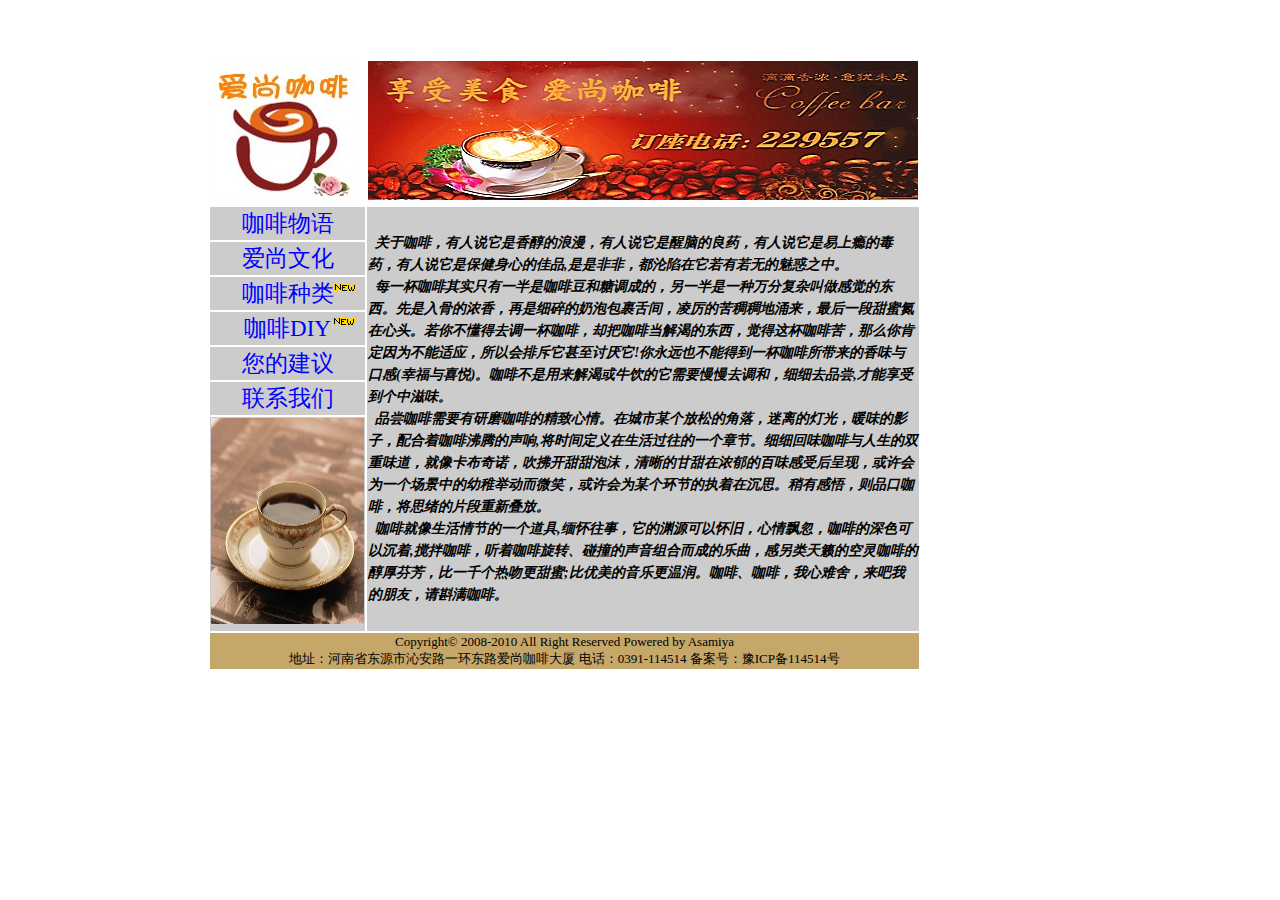
<file: text3/html/index.html>
<!doctype html>
<html>
<head>
<meta charset="utf-8">
<title>COFFEE</title>
<link href="../css/1.css" rel="stylesheet" type="text/css">
</head>

<body>
<table width="710" height="496" border="0"class="table">
  <tbody>
    <tr>
      <td width="148" height="141"><img src="../images/logo-3.jpg" width="148" height="139" alt=""/></td>
      <td width="552"><img src="../images/banner2-1.jpg" width="550" height="139" alt=""/></td>
    </tr>
    <tr>
      <td class="m main_left_title"><a href="../html/index.html">咖啡物语</a></td>
      <td rowspan="7" class="text1">&nbsp;&nbsp;关于咖啡，有人说它是香醇的浪漫，有人说它是醒脑的良药，有人说它是易上瘾的毒药，有人说它是保健身心的佳品,是是非非，都沦陷在它若有若无的魅惑之中。<br>
        &nbsp;&nbsp;每一杯咖啡其实只有一半是咖啡豆和糖调成的，另一半是一种万分复杂叫做感觉的东西。先是入骨的浓香，再是细碎的奶泡包裹舌间，凌厉的苦稠稠地涌来，最后一段甜蜜氮在心头。若你不懂得去调一杯咖啡，却把咖啡当解渴的东西，觉得这杯咖啡苦，那么你肯定因为不能适应，所以会排斥它甚至讨厌它!你永远也不能得到一杯咖啡所带来的香味与口感(幸福与喜悦)。咖啡不是用来解渴或牛饮的它需要慢慢去调和，细细去品尝,才能享受到个中滋味。<br>
        &nbsp;&nbsp;品尝咖啡需要有研磨咖啡的精致心情。在城市某个放松的角落，迷离的灯光，暖味的影子，配合着咖啡沸腾的声响,将时间定义在生活过往的一个章节。细细回味咖啡与人生的双重味道，就像卡布奇诺，吹拂开甜甜泡沫，清晰的甘甜在浓郁的百味感受后呈现，或许会为一个场景中的幼稚举动而微笑，或许会为某个环节的执着在沉思。稍有感悟，则品口咖啡，将思绪的片段重新叠放。<br>
        &nbsp;&nbsp;咖啡就像生活情节的一个道具,缅怀往事，它的渊源可以怀旧，心情飘忽，咖啡的深色可以沉着,搅拌咖啡，听着咖啡旋转、碰撞的声音组合而成的乐曲，感另类天籁的空灵咖啡的醇厚芬芳，比一千个热吻更甜蜜;比优美的音乐更温润。咖啡、咖啡，我心难舍，来吧我的朋友，请斟满咖啡。</td>
    </tr>
    <tr>
      <td class="main_left_title"><a href="aswh.html">爱尚文化</a></td>
    </tr>
    <tr>
      <td class="main_left_title"><a href="kfzl.html">咖啡种类</a><div class="new2"><img src="../images/new2.gif" width="28" height="11" alt=""/></div></td>
    </tr>
    <tr>
      <td class="main_left_title"><a href="kfdiy.html">咖啡DIY</a><div class="new1"><img src="../images/new2.gif" width="28" height="11" alt=""/></div></td>
    </tr>
    <tr>
      <td class="main_left_title"><a href="mailto:asamiya_shiina@outlook.com">您的建议</a></td>
    </tr>
    <tr>
      <td class="main_left_title"><a href= "lxwm.html">联系我们</a></td>
    </tr>
    <tr>
      <td class="main_left_title"><img src="../images/kfzb3-1.jpg" width="153" height="206" alt=""/></td>
    </tr>
    <tr>
      <td colspan="2" class="bottom" >Copyright&copy; 2008-2010 All Right Reserved Powered by Asamiya<br>
      地址：河南省东源市沁安路一环东路爱尚咖啡大厦 电话：0391-114514 备案号：豫ICP备114514号</td>
    </tr>
  </tbody>
</table>
</body>
</html>
</file>
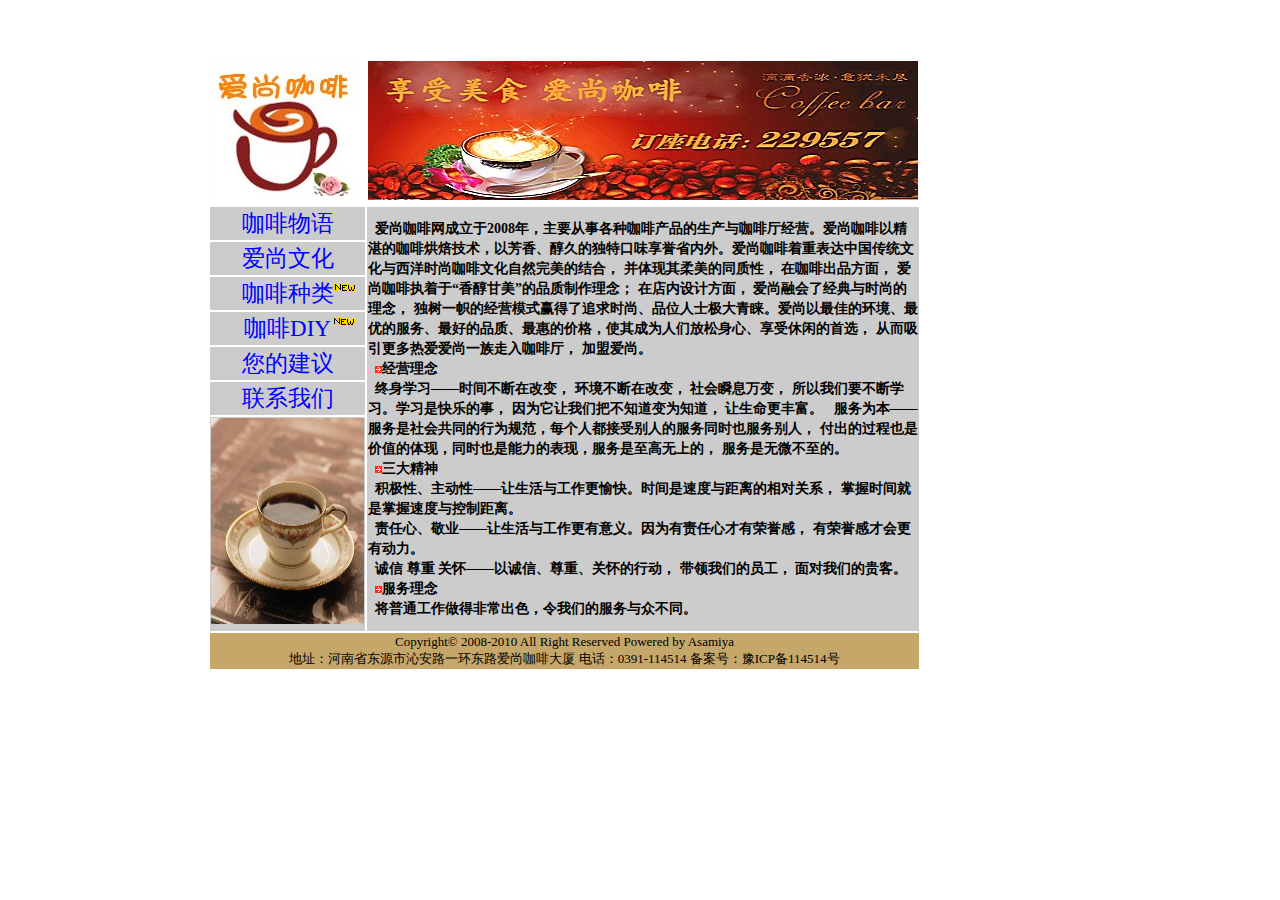
<file: text3/html/aswh.html>
<!doctype html>
<html>
<head>
<meta charset="utf-8">
<title>爱尚文化</title>
<link href="../css/1.css" rel="stylesheet" type="text/css">
</head>
<body>
<table width="710" height="496" border="0"class="table">
  <tbody>
    <tr>
      <td width="148" height="141"><img src="../images/logo-3.jpg" width="148" height="139" alt=""/></td>
      <td width="552"><img src="../images/banner2-1.jpg" width="550" height="139" alt=""/></td>
    </tr>
    <tr>
      <td class="m main_left_title"><a href="../html/index.html">咖啡物语</a></td>
      <td rowspan="7" class="aswhtext">&nbsp;&nbsp;爱尚咖啡网成立于2008年，主要从事各种咖啡产品的生产与咖啡厅经营。爱尚咖啡以精湛的咖啡烘焙技术，以芳香、醇久的独特口味享誉省内外。爱尚咖啡着重表达中国传统文化与西洋时尚咖啡文化自然完美的结合， 并体现其柔美的同质性， 在咖啡出品方面， 爱尚咖啡执着于“香醇甘美”的品质制作理念； 在店内设计方面， 爱尚融会了经典与时尚的理念， 独树一帜的经营模式赢得了追求时尚、品位人士极大青睐。爱尚以最佳的环境、最优的服务、最好的品质、最惠的价格，使其成为人们放松身心、享受休闲的首选， 从而吸引更多热爱爱尚一族走入咖啡厅， 加盟爱尚。<br>
	    &nbsp;&nbsp;<img src="../images/dot.gif" width="7" height="7" alt=""/>经营理念<br>
	&nbsp;&nbsp;终身学习——时间不断在改变， 环境不断在改变， 社会瞬息万变， 所以我们要不断学习。学习是快乐的事， 因为它让我们把不知道变为知道， 让生命更丰富。
	&nbsp;&nbsp;服务为本——服务是社会共同的行为规范，每个人都接受别人的服务同时也服务别人， 付出的过程也是价值的体现，同时也是能力的表现，服务是至高无上的， 服务是无微不至的。<br>
	&nbsp;&nbsp;<img src="../images/dot.gif" width="7" height="7" alt=""/>三大精神<br>
	&nbsp;&nbsp;积极性、主动性——让生活与工作更愉快。时间是速度与距离的相对关系， 掌握时间就是掌握速度与控制距离。<br>
	&nbsp;&nbsp;责任心、敬业——让生活与工作更有意义。因为有责任心才有荣誉感， 有荣誉感才会更有动力。<br>
	&nbsp;&nbsp;诚信 尊重 关怀——以诚信、尊重、关怀的行动， 带领我们的员工， 面对我们的贵客。<br>
	&nbsp;&nbsp;<img src="../images/dot.gif" width="7" height="7" alt=""/>服务理念<br>
	&nbsp;&nbsp;将普通工作做得非常出色，令我们的服务与众不同。<br></td>
    </tr>
    <tr>
      <td class="main_left_title"><a href="aswh.html">爱尚文化</a></td>
    </tr>
    <tr>
      <td class="main_left_title"><a href="kfzl.html">咖啡种类</a><div class="new2"><img src="../images/new2.gif" width="28" height="11" alt=""/></div></td>
    </tr>
    <tr>
      <td class="main_left_title"><a href="kfdiy.html">咖啡DIY</a><div class="new1"><img src="../images/new2.gif" width="28" height="11" alt=""/></div></td>
    </tr>
    <tr>
      <td class="main_left_title"><a href="mailto:asamiya_shiina@outlook.com">您的建议</a></td>
    </tr>
    <tr>
      <td class="main_left_title"><a href= "lxwm.html">联系我们</a></td>
    </tr>
    <tr>
      <td class="main_left_title"><img src="../images/kfzb3-1.jpg" width="153" height="206" alt=""/></td>
    </tr>
    <tr>
      <td colspan="2" class="bottom" >Copyright&copy; 2008-2010 All Right Reserved Powered by Asamiya<br>
      地址：河南省东源市沁安路一环东路爱尚咖啡大厦 电话：0391-114514 备案号：豫ICP备114514号</td>
    </tr>
  </tbody>
</table>

</body>
</html>
</file>
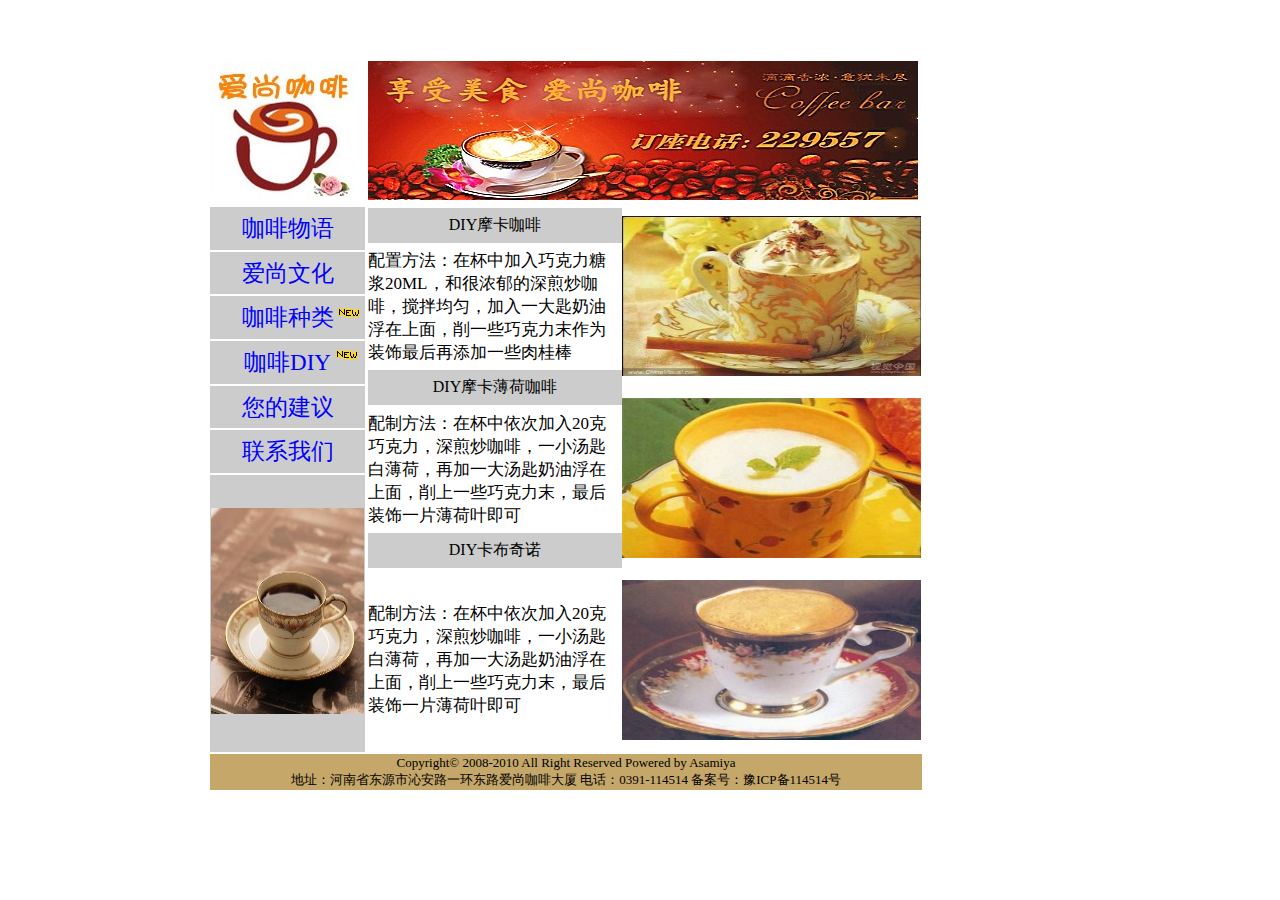
<file: text3/html/kfdiy.html>
<!doctype html>
<html>
<head>
<meta charset="utf-8">
<title>咖啡DIY</title>
<link href="../css/1.css" rel="stylesheet" type="text/css">
</head>

<body>
	<table width="710" height="496" border="0"class="table">
  <tbody>
    <tr>
      <td width="148" height="141"><img src="../images/logo-3.jpg" width="148" height="139" alt=""/></td>
      <td width="552"><img src="../images/banner2-1.jpg" width="550" height="139" alt=""/></td>
    </tr>
    <tr>
      <td class="m main_left_title"><a href="../html/index.html">咖啡物语</a></td>
      <td rowspan="7" >
		  <table width="553" height="543" border="0" cellpadding="0px" cellspacing="0px">
        <tbody>
          <tr>
            <td width="254" height="40" class="diytitle">DIY摩卡咖啡</td>
            <td width="299" rowspan="6">
				<img src="../images/diy1-1.jpg" width="299" height="160" alt=""/><br><br>
			  <img src="../images/diy2-2.jpg" width="299" height="160" alt=""/><br><br>
			  <img src="../images/diy3-3.jpg" width="299" height="160" alt=""/>
			  </td>
          </tr>
          <tr>
            <td class="diytext">配置方法：在杯中加入巧克力糖浆20ML，和很浓郁的深煎炒咖啡，搅拌均匀，加入一大匙奶油浮在上面，削一些巧克力末作为装饰最后再添加一些肉桂棒</td>
          </tr>
          <tr>
            <td class="diytitle">DIY摩卡薄荷咖啡</td>
            </tr>
          <tr>
            <td height="128" class="diytext">配制方法：在杯中依次加入20克巧克力，深煎炒咖啡，一小汤匙白薄荷，再加一大汤匙奶油浮在上面，削上一些巧克力末，最后装饰一片薄荷叶即可</td>
          </tr>
          <tr>
            <td height="77" class="diytitle">DIY卡布奇诺</td>
            </tr>
          <tr>
            <td height="183" class="diytext">配制方法：在杯中依次加入20克巧克力，深煎炒咖啡，一小汤匙白薄荷，再加一大汤匙奶油浮在上面，削上一些巧克力末，最后装饰一片薄荷叶即可</td>
          </tr>
        </tbody>
      </table>
		  
		  
		  
		  
	  </td>
    </tr>
    <tr>
      <td class="main_left_title"><a href="aswh.html">爱尚文化</a></td>
    </tr>
    <tr>
      <td class="main_left_title"><a href="kfzl.html">咖啡种类</a><div class="diynew1"><img src="../images/new2.gif" width="28" height="11" alt=""/></div></td>
    </tr>
    <tr>
      <td class="main_left_title"><a href="kfdiy.html">咖啡DIY</a><div class="diynew2"><img src="../images/new2.gif" width="28" height="11" alt=""/></div></td>
    </tr>
    <tr>
      <td class="main_left_title"><a href="mailto:asamiya_shiina@outlook.com">您的建议</a></td>
    </tr>
    <tr>
      <td class="main_left_title"><a href= "lxwm.html">联系我们</a></td>
    </tr>
    <tr>
      <td class="main_left_title"><img src="../images/kfzb3-1.jpg" width="153" height="206" alt=""/></td>
    </tr>
    <tr>
      <td colspan="2" class="bottom" >Copyright&copy; 2008-2010 All Right Reserved Powered by Asamiya<br>
      地址：河南省东源市沁安路一环东路爱尚咖啡大厦 电话：0391-114514 备案号：豫ICP备114514号</td>
    </tr>
  </tbody>
</table>
</body>
</html>
</file>
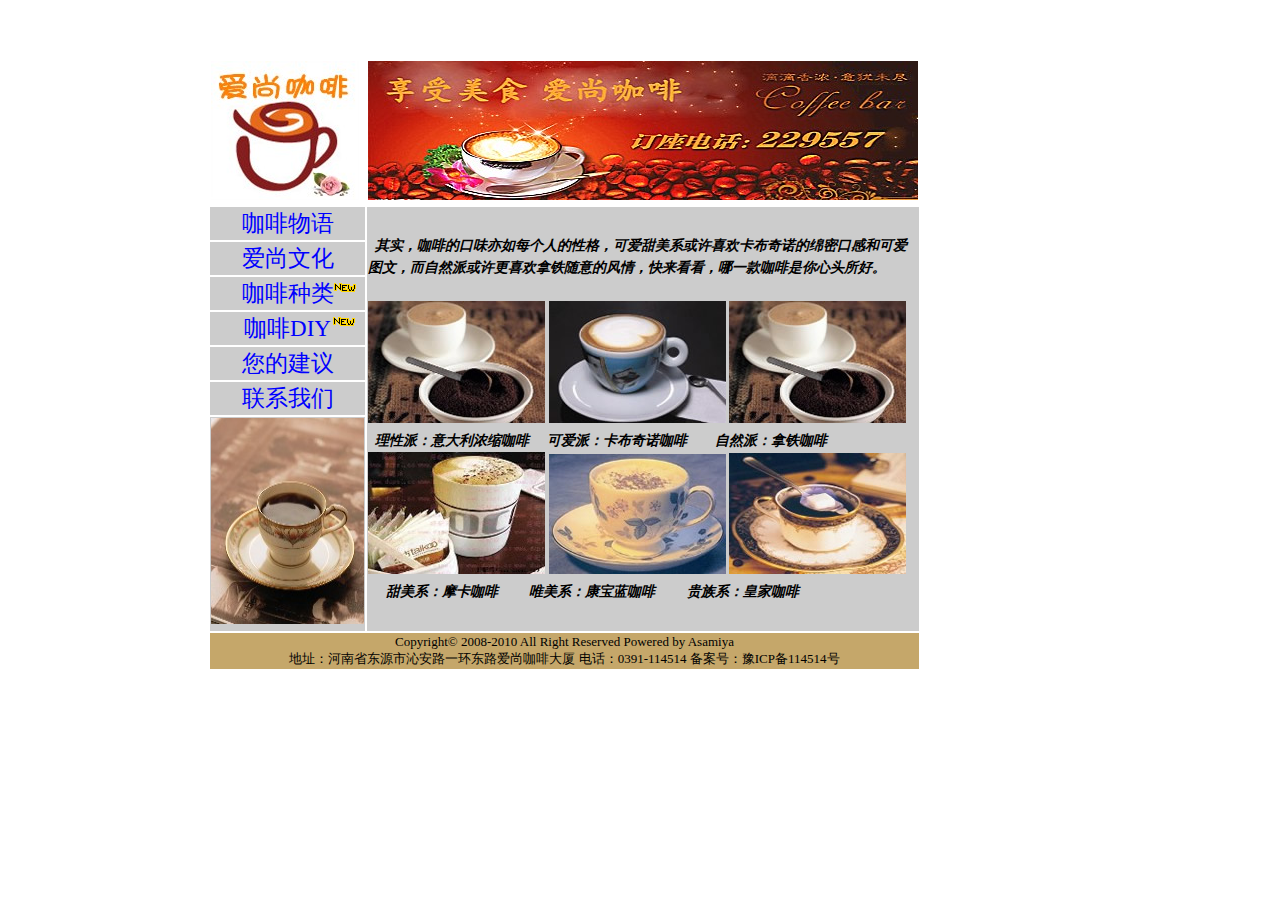
<file: text3/html/kfzl.html>
<!doctype html>
<html>
<head>
<meta charset="utf-8">
<title>咖啡种类</title>
<link href="../css/1.css" rel="stylesheet" type="text/css">
</head>

<body>
<table width="710" height="496" border="0"class="table">
  <tbody>
    <tr>
      <td width="148" height="141"><img src="../images/logo-3.jpg" width="148" height="139" alt=""/></td>
      <td width="552"><img src="../images/banner2-1.jpg" width="550" height="139" alt=""/></td>
    </tr>
    <tr>
      <td class="m main_left_title"><a href="../html/index.html">咖啡物语</a></td>
      <td rowspan="7" class="text1">
		  &nbsp;&nbsp;其实，咖啡的口味亦如每个人的性格，可爱甜美系或许喜欢卡布奇诺的绵密口感和可爱图文，而自然派或许更喜欢拿铁随意的风情，快来看看，哪一款咖啡是你心头所好。<br>
		  <br>
		  <img src="../images/ydl-1.jpg" width="177" height="122" alt=""/>
		  <img src="../images/kbjn-1.jpg" width="177" height="122" alt=""/>
		  <img src="../images/ydl-1.jpg" width="177" height="122" alt=""/><br>
		  &nbsp;&nbsp;理性派：意大利浓缩咖啡&nbsp;&nbsp;&nbsp;&nbsp;&nbsp;可爱派：卡布奇诺咖啡&nbsp;&nbsp;&nbsp;&nbsp;&nbsp;&nbsp;&nbsp;&nbsp;自然派：拿铁咖啡<br>
		  <img src="../images/me-1.jpg" width="177" height="122" alt=""/>
		  <img src="../images/mly-1.jpg" width="177" height="120" alt=""/>
		  <img src="../images/hjkf-1.jpg" width="177" height="121" alt=""/><br>
		  &nbsp;&nbsp;&nbsp;&nbsp;&nbsp;甜美系：摩卡咖啡&nbsp;&nbsp;&nbsp;&nbsp;&nbsp;&nbsp;&nbsp;&nbsp;&nbsp;唯美系：康宝蓝咖啡&nbsp;&nbsp;&nbsp;&nbsp;&nbsp;&nbsp;&nbsp;&nbsp;&nbsp;贵族系：皇家咖啡<br>
		</td>
    </tr>
    <tr>
      <td class="main_left_title"><a href="aswh.html">爱尚文化</a></td>
    </tr>
    <tr>
      <td class="main_left_title"><a href="kfzl.html">咖啡种类</a><div class="new2"><img src="../images/new2.gif" width="28" height="11" alt=""/></div></td>
    </tr>
    <tr>
      <td class="main_left_title"><a href="kfdiy.html">咖啡DIY</a><div class="new1"><img src="../images/new2.gif" width="28" height="11" alt=""/></div></td>
    </tr>
    <tr>
      <td class="main_left_title"><a href="mailto:asamiya_shiina@outlook.com">您的建议</a></td>
    </tr>
    <tr>
      <td class="main_left_title"><a href= "lxwm.html">联系我们</a></td>
    </tr>
    <tr>
      <td class="main_left_title"><img src="../images/kfzb3-1.jpg" width="153" height="206" alt=""/></td>
    </tr>
    <tr>
      <td colspan="2" class="bottom" >Copyright&copy; 2008-2010 All Right Reserved Powered by Asamiya<br>
      地址：河南省东源市沁安路一环东路爱尚咖啡大厦 电话：0391-114514 备案号：豫ICP备114514号</td>
    </tr>
  </tbody>
</table>	
	
</body>
</html>
</file>
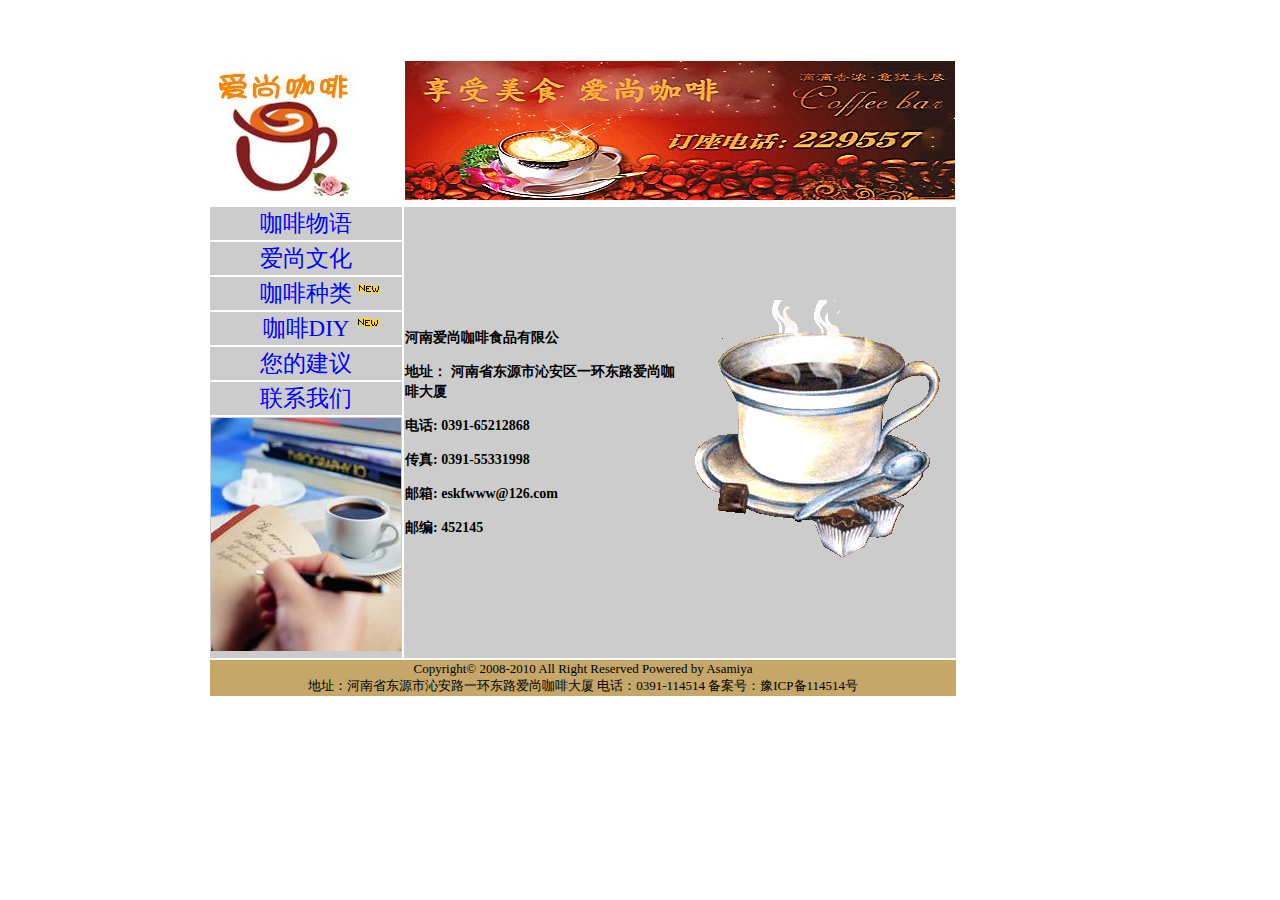
<file: text3/html/lxwm.html>
<!doctype html>
<html>
<head>
<meta charset="utf-8">
<title>联系我们</title>
<link href="../css/1.css" rel="stylesheet" type="text/css">
</head>

<body>
	
	<table width="710" height="496" border="0" class="table">
  <tbody>
    <tr>
      <td width="148" height="141"><img src="../images/logo-3.jpg" width="148" height="139" alt=""/></td>
      <td width="552"><img src="../images/banner2-1.jpg" width="550" height="139" alt=""/></td>
    </tr>
    <tr>
      <td class="m main_left_title"><a href="../html/index.html">咖啡物语</a></td>
      <td rowspan="7" class="aswhtext">&nbsp;&nbsp;
        <table width="550" border="0" cellspacing="0px" cellpadding="0px">
          <tbody>
            <tr>
				<td width="275">
					<p>河南爱尚咖啡食品有限公</p>
               		<p> 地址： 河南省东源市沁安区一环东路爱尚咖啡大厦</p>
                 	<p>电话:  0391-65212868</p>
                  	<p>传真:  0391-55331998</p>
                  	<p>邮箱: eskfwww@126.com</p>
             		<p>邮编:  452145</p></td>
              <td width="275"><img src="../images/lxwm.gif" width="273" height="260" alt=""/></td>
            </tr>
          </tbody>
      </table>        <br></td>
    </tr>
    <tr>
      <td class="main_left_title"><a href="aswh.html">爱尚文化</a></td>
    </tr>
    <tr>
      <td class="main_left_title"><a href="kfzl.html">咖啡种类<span class="lxwmnew2"><img src="../images/new2.gif" width="28" height="11" alt=""/></span></a>        <div class="lxwmnew2"></div></td>
    </tr>
    <tr>
      <td class="main_left_title"><a href="kfdiy.html">咖啡DIY
        <div class="lxwmnew1"><img src="../images/new2.gif" width="28" height="11" alt=""/></div>
      </a></td>
    </tr>
    <tr>
      <td class="main_left_title"><a href="mailto:asamiya_shiina@outlook.com">您的建议</a></td>
    </tr>
    <tr>
      <td class="main_left_title"><a href= "lxwm.html">联系我们</a></td>
    </tr>
    <tr>
      <td class="main_left_title"><img src="../images/lx.jpg" width="190" height="233" alt=""/></td>
    </tr>
    <tr>
      <td colspan="2" class="bottom" >Copyright&copy; 2008-2010 All Right Reserved Powered by Asamiya<br>
      地址：河南省东源市沁安路一环东路爱尚咖啡大厦 电话：0391-114514 备案号：豫ICP备114514号</td>
    </tr>
  </tbody>
</table>
	
</body>
</html>
</file>
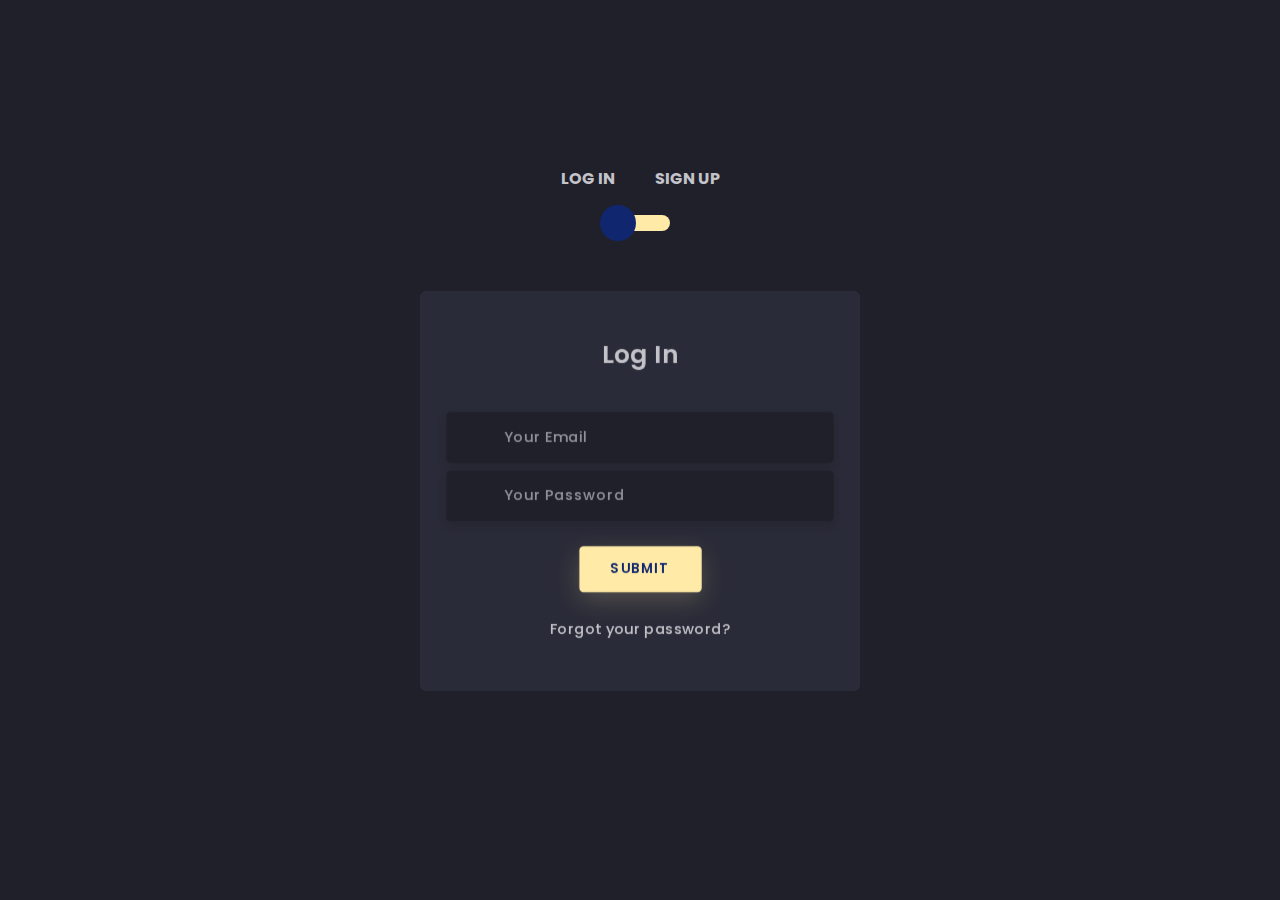
<file: text4/html/login.html>
<!doctype html>
<html>
<head>
<meta charset="utf-8">
	<title>登录Login</title>
	<link href="../css/bootstrap.css" rel="stylesheet" type="text/css">
	<link rel="stylesheet" href="https://fonts.googleapis.com/css?family=Poppins:400,500,600,700,800,900">
	<link rel="stylesheet" href="https://unicons.iconscout.com/release/v2.1.9/css/unicons.css">
	<link href="../css/Asamiya.css" rel="stylesheet" type="text/css">
</head>

<body>
	<div class="section">
	<div class="container">
		<div class="row full-height justify-content-center">
			<div class="col-12 text-center align-self-center py-5">
				<div class="section pb-5 pt-5 pt-sm-2 text-center">
					<h6 class="mb-0 pb-3"><span>Log In</span><span>Sign Up</span></h6>
					<input class="checkbox" type="checkbox" id="reg-log" name="reg-log"/>
					<label for="reg-log"></label>
					
					<div class="card-3d-wrap mx-auto">
						<div class="card-3d-wrapper">
							<div class="card-front">
								<div class="center-wrap">
									
									<div class="section text-center">
										<h4 class="mb-4 pb-3">Log In</h4>
										<div class="form-group">
											<input type="email" name="logemail" class="form-style" placeholder="Your Email" id="logemail" autocomplete="off">
											<i class="input-icon uil uil-at"></i>
										</div>
										
										<div class="form-group mt-2">
											<input type="password" name="logpass" class="form-style" placeholder="Your Password"  id="logpass" autocomplete="off">
											<i class="input-icon uil uil-lock-alt"></i>
										</div>
										<a href="#" class="btn mt-4">submit</a>
										<p class="mb-0 mt-4 text-center"><a href="#0" class="link">Forgot your password?</a></p>
									</div>
									
								</div>
							</div>
							
							<div class="card-back">
								<div class="center-wrap">
									<div class="section text-center">
										<h4 class="mb-4 pb-3">Sign Up</h4>
										<div class="form-group">
											<input type="text" name="regname" class="form-style" placeholder="Your Full Name" id="regname" autocomplete="off">	
											<i class="input-icon uil uil-user"></i>
 										</div>
										
										<div class="form-group mt-2">
											<input type="email" name="regemail" class="form-style" placeholder="Your Email" id="regemail" autocomplete="off">
											<i class="input-icon uil uil-at"></i>
										</div>
										
										<div class="form-group mt-2">
											<input type="password" name="regpass" class="form-style" placeholder="Your Password" id="regpass" autocomplete="off">
											<i class="input-icon uil uil-lock-alt"></i>
										</div>
										<a href="#" class="btn mt-4">submit</a>
									</div>
								</div>
							</div>
						</div>
					</div>
				</div>
			</div>
		</div>
	</div>
	</div>
</body>
</html>
</file>
<file: text3/css/1.css>
@charset "utf-8";
/* CSS Document */
a:link{
	color: #00f;
	text-decoration: none;
}
a:visited{
	color: #86492a;
	text-decoration: none;
}
a:hover{
	color: #0F0;
	text-decoration: none;
}
a:active{
	color: #C03;
	text-decoration: none;
}
.table{
	margin-top: 50px;
	margin-left: 200px;
	position: absolute;
}

.main_left_title{
	text-align: center;
	font-size: 23px;
	font-family: "云烟体";
	background: #CCCCCC;
	
}
.new1{
	position: absolute;
	width: 28px;
	height: 11px;
	left: 122px;
	top: 249px;
}
.new2{
	position: absolute;
	width: 28px;
	height: 11px;
	left: 123px;
	top: 215px;
}
.text1{
	font-family: "仿宋";
	text-align: left;
	line-height: 22px;
	font-weight: bold;
	background: #CCCCCC;
	font-size: 14px;
	font-style: italic;
}
.bottom{
	background-color: #C5A76A;
	text-align: center;
	font-size: 13px;
	color: #000000;
	font-family: "宋体";
}
.aswhtext {
	font-family: "仿宋";
	text-align: left;
	line-height: 20px;
	font-weight: bold;
	background: #CCCCCC;
	font-size: 14px;
	
}
.diytitle{
	font-family: "云烟体";
	text-align: center;
	border-bottom-width: 1px;
	background-color: #CCCCCC;
	height: 35px;
}
.diytext{
	font-family: "仿宋";
	text-align: left;
	font-size: 17px;
}
.diynew1{
	position: absolute;
	width: 28px;
	height: 11px;
	left: 127px;
	top: 240px;
}
.diynew2{
	position: absolute;
	width: 28px;
	height: 11px;
	left: 125px;
	top: 282px;
}
.lxwmnew1{
	position: absolute;
	width: 28px;
	height: 11px;
	left: 146px;
	top: 250px;
}
.lxwmnew2{
	position: absolute;
	width: 28px;
	height: 11px;
	left: 147px;
	top: 216px;
}
</file>
<file: text4/css/Asamiya.css>
@charset "utf-8";
/* CSS Document */

body{
  font-family: 'Poppins', sans-serif;
  font-weight: 300;
  font-size: 15px;
  line-height: 1.7;
  color: #c4c3ca;
  background-color: #1f2029;
  overflow-x: hidden;
}
a {
	cursor: pointer;
	transition: all 200ms linear;
	text-decoration: none;
}
a:hover {
	text-decoration: none;
}
.link {
  color: #c4c3ca;
}
.link:hover {
  color: #ffeba7;
}
p {
  font-weight: 500;
  font-size: 14px;
  line-height: 1.7;
}
h4 {
  font-weight: 600;
}
h6 span{
  padding: 0 20px;
  text-transform: uppercase;
  font-weight: 700;
}
.section{
  position: relative;
  width: 100%;
  display: block;
}
.full-height{
  min-height: 100vh;
}
[type="checkbox"]:checked,
[type="checkbox"]:not(:checked){
  position: absolute;
  left: -9999px;
}
.checkbox:checked + label,
.checkbox:not(:checked) + label{
  position: relative;
  display: block;
  text-align: center;
  width: 60px;
  height: 16px;
  border-radius: 8px;
  padding: 0;
  margin: 10px auto;
  cursor: pointer;
  background-color: #ffeba7;
}
.checkbox:checked + label:before,
.checkbox:not(:checked) + label:before{
  position: absolute;
  display: block;
  width: 36px;
  height: 36px;
  border-radius: 50%;
  color: #ffeba7;
  background-color: #102770;
  font-family: 'unicons';
  content: '\eb4f';
  z-index: 20;
  top: -10px;
  left: -10px;
  line-height: 36px;
  text-align: center;
  font-size: 24px;
  transition: all 0.5s ease;
}
.checkbox:checked + label:before {
  transform: translateX(44px) rotate(-270deg);
}


.card-3d-wrap {
  position: relative;
  width: 440px;
  max-width: 100%;
  height: 400px;
  -webkit-transform-style: preserve-3d;
  transform-style: preserve-3d;
  perspective: 800px;
  margin-top: 60px;
}
.card-3d-wrapper {
  width: 100%;
  height: 100%;
  position:absolute;    
  top: 0;
  left: 0;  
  -webkit-transform-style: preserve-3d;
  transform-style: preserve-3d;
  transition: all 600ms ease-out; 
}
.card-front, .card-back {
  width: 100%;
  height: 100%;
  background-color: #2a2b38;
  background-image: url('https://s3-us-west-2.amazonaws.com/s.cdpn.io/1462889/pat.svg');
  background-position: bottom center;
  background-repeat: no-repeat;
  background-size: 300%;
  position: absolute;
  border-radius: 6px;
  left: 0;
  top: 0;
  -webkit-transform-style: preserve-3d;
  transform-style: preserve-3d;
  -webkit-backface-visibility: hidden;
  -moz-backface-visibility: hidden;
  -o-backface-visibility: hidden;
  backface-visibility: hidden;
}
.card-back {
  transform: rotateY(180deg);
}
.checkbox:checked ~ .card-3d-wrap .card-3d-wrapper {
  transform: rotateY(180deg);
}
.center-wrap{
  position: absolute;
  width: 100%;
  padding: 0 35px;
  top: 50%;
  left: 0;
  transform: translate3d(0, -50%, 35px) perspective(100px);
  z-index: 20;
  display: block;
}


.form-group{ 
  position: relative;
  display: block;
    margin: 0;
    padding: 0;
}
.form-style {
  padding: 13px 20px;
  padding-left: 55px;
  height: 48px;
  width: 100%;
  font-weight: 500;
  border-radius: 4px;
  font-size: 14px;
  line-height: 22px;
  letter-spacing: 0.5px;
  outline: none;
  color: #c4c3ca;
  background-color: #1f2029;
  border: none;
  -webkit-transition: all 200ms linear;
  transition: all 200ms linear;
  box-shadow: 0 4px 8px 0 rgba(21,21,21,.2);
}
.form-style:focus,
.form-style:active {
  border: none;
  outline: none;
  box-shadow: 0 4px 8px 0 rgba(21,21,21,.2);
}
.input-icon {
  position: absolute;
  top: 0;
  left: 18px;
  height: 48px;
  font-size: 24px;
  line-height: 48px;
  text-align: left;
  color: #ffeba7;
  -webkit-transition: all 200ms linear;
  padding-top: 10px;
    transition: all 200ms linear;
}

.form-group input:-ms-input-placeholder  {
  color: #c4c3ca;
  opacity: 0.7;
  -webkit-transition: all 200ms linear;
    transition: all 200ms linear;
}
.form-group input::-moz-placeholder  {
  color: #c4c3ca;
  opacity: 0.7;
  -webkit-transition: all 200ms linear;
    transition: all 200ms linear;
}
.form-group input:-moz-placeholder  {
  color: #c4c3ca;
  opacity: 0.7;
  -webkit-transition: all 200ms linear;
    transition: all 200ms linear;
}
.form-group input::-webkit-input-placeholder  {
  color: #c4c3ca;
  opacity: 0.7;
  -webkit-transition: all 200ms linear;
    transition: all 200ms linear;
}
.form-group input:focus:-ms-input-placeholder  {
  opacity: 0;
  -webkit-transition: all 200ms linear;
    transition: all 200ms linear;
}
.form-group input:focus::-moz-placeholder  {
  opacity: 0;
  -webkit-transition: all 200ms linear;
    transition: all 200ms linear;
}
.form-group input:focus:-moz-placeholder  {
  opacity: 0;
  -webkit-transition: all 200ms linear;
    transition: all 200ms linear;
}
.form-group input:focus::-webkit-input-placeholder  {
  opacity: 0;
  -webkit-transition: all 200ms linear;
    transition: all 200ms linear;
}

.btn{  
  border-radius: 4px;
  height: 44px;
  font-size: 13px;
  font-weight: 600;
  text-transform: uppercase;
  -webkit-transition : all 200ms linear;
  transition: all 200ms linear;
  padding: 0 30px;
  letter-spacing: 1px;
  display: -webkit-inline-flex;
  display: -ms-inline-flexbox;
  display: inline-flex;
  -webkit-align-items: center;
  -moz-align-items: center;
  -ms-align-items: center;
  align-items: center;
  -webkit-justify-content: center;
  -moz-justify-content: center;
  -ms-justify-content: center;
  justify-content: center;
  -ms-flex-pack: center;
  text-align: center;
  border: none;
  background-color: #ffeba7;
  color: #102770;
  box-shadow: 0 8px 24px 0 rgba(255,235,167,.2);
}
.btn:active,
.btn:focus{  
  background-color: #102770;
  color: #ffeba7;
  box-shadow: 0 8px 24px 0 rgba(16,39,112,.2);
}
.btn:hover{  
  background-color: #102770;
  color: #ffeba7;
  box-shadow: 0 8px 24px 0 rgba(16,39,112,.2);
}




.logo {
	position: absolute;
	top: 30px;
	right: 30px;
	display: block;
	z-index: 100;
	transition: all 250ms linear;
}
.logo img {
	height: 26px;
	width: auto;
	display: block;
}
</file>
